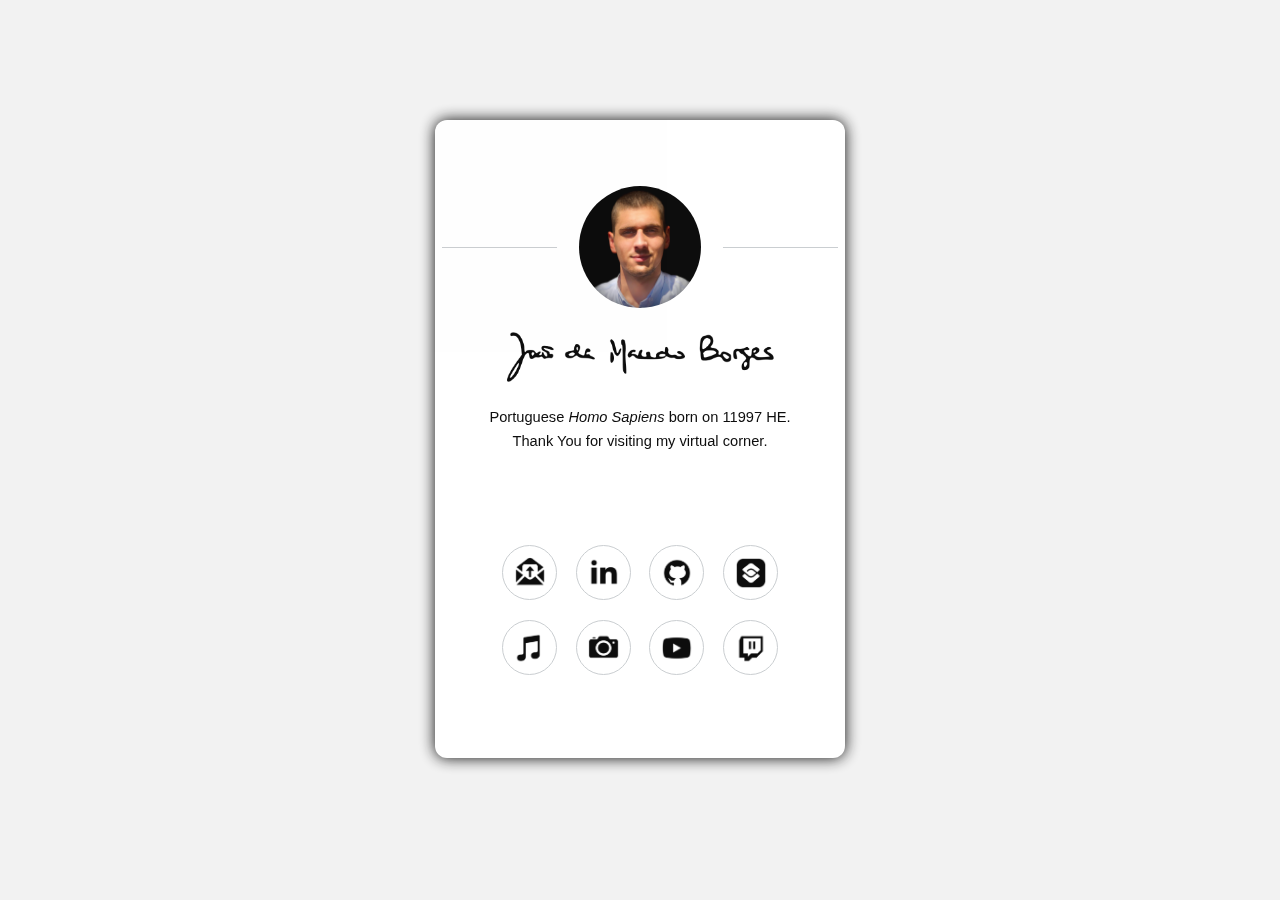
<file: index.html>
<!DOCTYPE HTML>
<!-- Property of jbbmb.com -->

<html lang="en">

<head>
	<meta charset="utf-8" />
	<meta name="viewport" content="width=device-width, initial-scale=1" />
	<title>João de Macedo Borges</title>
	<link rel="apple-touch-icon" sizes="180x180" href="static/assets/favicon/apple-touch-icon.png">
	<link rel="icon" type="image/png" sizes="32x32" href="static/assets/favicon/favicon-32x32.png">
	<link rel="icon" type="image/png" sizes="16x16" href="static/assets/favicon/favicon-16x16.png">
	<link rel="stylesheet" href="static/css/main.css" />
	<link rel="stylesheet" href="static/css/js-snackbar.css" />
	<noscript><link rel="stylesheet" href="static/css/noscript.css" /></noscript>
	<script src="static/js/main.js"></script>
	<script src="static/js/js-snackbar.js"></script>
</head>

<body class="is-preload">

	<div id="wrapper">

		<section id="main">
			<header>
				<span class="avatar"><img src="static/assets/avatar.png" alt=""/></span>
				<p><img class="signature" src="static/assets/signature.png" alt="João de Macedo Borges"/></span></p>
				<p>Portuguese <i>Homo Sapiens</i> born on 11997 <abbr title="Holocene Era Calendar">HE</abbr>.<br>Thank You for visiting my virtual corner.</p>
			</header>

			<br>
			<br>
			<br>

			<footer>
				<ul class="icons">
					<li><a href="mailto:hello@jbbmb.com"><img class="icon" src="static/assets/glyphs/feedback.png" alt="E-mail" title="Send an e-mail"/>Send an e-mail</a></li>
					<li><a href="https://jbbmb.com/cvitae/"><img class="icon" src="static/assets/glyphs/linkedin-2.png" alt="LinkedIn" title="Open on LinkedIn"/>Open on LinkedIn</a></li>
					<li><a href="https://jbbmb.com/git/"><img class="icon" src="static/assets/glyphs/github.png" alt="GitHub" title="Open on GitHub"/>Open on GitHub</a></li>
					<li><a href="https://jbbmb.com/shortcuts/"><img class="icon" src="static/assets/glyphs/shortcuts.png" alt="RoutineHub" title="Open on RoutineHub"/>Open on RoutineHub</a></li>
					<br>
					<li><a href="https://jbbmb.com/music/"><img class="icon" src="static/assets/glyphs/musical-notes.png" alt="Music" title="Listen on Apple Music"/>Listen on Apple Music</a></li>
					<li><a href="https://jbbmb.com/photos/"><img class="icon" src="static/assets/glyphs/camera.png" alt="Photos" title="Check out Photo Album"/>Check out Photo Album</a></li>
					<li><a href="https://jbbmb.com/videos/"><img class="icon" src="static/assets/glyphs/youtube-play.png" alt="YouTube" title="Watch on YouTube"/>Watch on YouTube</a></li>
					<li><a href="https://jbbmb.com/live/"><img class="icon" src="static/assets/glyphs/twitch.png" alt="Twitch" title="Stream on Twitch"/>Stream on Twitch</a></li>
				</ul>
			</footer>
		</section>

		<footer id="footer"></footer>

	</div>

</body>

</html>
</file>
<file: static/css/main.css>
@import url(https://rsms.me/inter/inter.css);

/* Icon (alt) */

	html, body, div, span, applet, object,
	iframe, h1, h2, h3, h4, h5, h6, p, blockquote,
	pre, a, abbr, acronym, address, big, cite,
	code, del, dfn, em, img, ins, kbd, q, s, samp,
	small, strike, strong, sub, sup, tt, var, b,
	u, i, center, dl, dt, dd, ol, ul, li, fieldset,
	form, label, legend, table, caption, tbody,
	tfoot, thead, tr, th, td, article, aside,
	canvas, details, embed, figure, figcaption,
	footer, header, hgroup, menu, nav, output, ruby,
	section, summary, time, mark, audio, video {
		margin: 0;
		padding: 0;
		border: 0;
		font-size: 100%;
		font: inherit;
		vertical-align: baseline;
	}

	article, aside, details, figcaption, figure,
	footer, header, hgroup, menu, nav, section {
		display: block;
	}

	body {
		line-height: 1;
	}

	ol, ul {
		list-style: none;
	}

	blockquote, q {
		quotes: none;
	}

		blockquote:before, blockquote:after, q:before, q:after {
			content: '';
			content: none;
		}

	table {
		border-collapse: collapse;
		border-spacing: 0;
	}

	body {
		-webkit-text-size-adjust: none;
		text-size-adjust: none;
	}

	mark {
		background-color: transparent;
		color: inherit;
	}

	input::-moz-focus-inner {
		border: 0;
		padding: 0;
	}

	input, select, textarea {
		-moz-appearance: none;
		-webkit-appearance: none;
		-ms-appearance: none;
		appearance: none;
	}

/* Basic */

	@media screen and (max-width: 480px) {

		html, body {
			min-width: 320px;
		}

	}

	html {
		box-sizing: border-box;
	}

	*, *:before, *:after {
		box-sizing: inherit;
	}

	body.is-preload *, body.is-preload *:before, body.is-preload *:after {
		-moz-animation: none !important;
		-webkit-animation: none !important;
		-ms-animation: none !important;
		animation: none !important;
		-moz-transition: none !important;
		-webkit-transition: none !important;
		-ms-transition: none !important;
		transition: none !important;
	}

	html {
		height: 100%;
	}

	body {
		height: 100%;
		background-color: #f2f2f2;
	}

	@media (prefers-color-scheme: dark) {
		body {
			height: 100%;
			background-color: #000000;
		}
	}

		body.is-preload:after {
			opacity: 1;
		}

/* Type */

	body, input, select, textarea {
		color: #000000;
		font-family: 'Inter', sans-serif;
		font-size: 14.5pt;
		font-weight: 350;
		line-height: 1.6;
	}

		@media screen and (max-width: 1680px) {

			body, input, select, textarea {
				font-size: 11pt;
			}

		}

		@media screen and (max-width: 480px) {

			body, input, select, textarea {
				font-size: 10pt;
				line-height: 1.75;
			}

		}

	a {
		-moz-transition: color 0.2s ease, border-color 0.2s ease;
		-webkit-transition: color 0.2s ease, border-color 0.2s ease;
		-ms-transition: color 0.2s ease, border-color 0.2s ease;
		transition: color 0.2s ease, border-color 0.2s ease;
		color: inherit;
		text-decoration: none;
	}

		a:before {
			-moz-transition: color 0.2s ease, text-shadow 0.2s ease;
			-webkit-transition: color 0.2s ease, text-shadow 0.2s ease;
			-ms-transition: color 0.2s ease, text-shadow 0.2s ease;
			transition: color 0.2s ease, text-shadow 0.2s ease;
		}

		a:hover {
			color: #000000;
		}

	strong, b {
		color: #000000;
	}

	em, i {
		font-style: italic;
	}

	p {
		margin: 0 0 1.5em 0;
	}

	h1, h2, h3, h4, h5, h6 {
		color: #000000;
		line-height: 1.5;
		margin: 0 0 0.75em 0;
	}

		h1 a, h2 a, h3 a, h4 a, h5 a, h6 a {
			color: inherit;
			text-decoration: none;
		}

	h1 {
		font-size: 1.85em;
		margin: 0 0 0.525em 0;
	}

	h2 {
		font-size: 1.25em;
	}

	h3 {
		font-size: 1em;
	}

	h4 {
		font-size: 1em;
	}

	h5 {
		font-size: 1em;
	}

	h6 {
		font-size: 1em;
	}

	@media screen and (max-width: 480px) {

		h1 {
			font-size: 1.65em;
		}

	}

	sub {
		font-size: 0.8em;
		position: relative;
		top: 0.5em;
	}

	sup {
		font-size: 0.8em;
		position: relative;
		top: -0.5em;
	}

	hr {
		border: 0;
		border-bottom: solid 1px #c8cccf;
		margin: 3em 0;
	}

	abbr[title] {
		border-bottom: none !important;
		cursor: inherit !important;
		text-decoration: none !important;
	  }

	img {
		-moz-user-select: none;
		-webkit-user-drag: none;
		user-drag: none;
		-webkit-user-select: none;
		-ms-user-select: none;
		user-select: none;
	}

/* Form */

	form {
		margin: 0 0 1.5em 0;
	}

		form > :last-child {
			margin-bottom: 0;
		}

		form > .fields {
			display: -moz-flex;
			display: -webkit-flex;
			display: -ms-flex;
			display: flex;
			-moz-flex-wrap: wrap;
			-webkit-flex-wrap: wrap;
			-ms-flex-wrap: wrap;
			flex-wrap: wrap;
			width: calc(100% + 2.25em);
			margin: -1.125em 0 1.5em -1.125em;
		}

			form > .fields > .field {
				-moz-flex-grow: 0;
				-webkit-flex-grow: 0;
				-ms-flex-grow: 0;
				flex-grow: 0;
				-moz-flex-shrink: 0;
				-webkit-flex-shrink: 0;
				-ms-flex-shrink: 0;
				flex-shrink: 0;
				padding: 1.125em 0 0 1.125em;
				width: calc(100% - 1.125em);
			}

				form > .fields > .field.half {
					width: calc(50% - 0.5625em);
				}

				form > .fields > .field.third {
					width: calc(100%/3 - 0.375em);
				}

				form > .fields > .field.quarter {
					width: calc(25% - 0.28125em);
				}

		@media screen and (max-width: 480px) {

			form > .fields {
				width: calc(100% + 2.25em);
				margin: -1.125em 0 1.5em -1.125em;
			}

				form > .fields > .field {
					padding: 1.125em 0 0 1.125em;
					width: calc(100% - 1.125em);
				}

					form > .fields > .field.half {
						width: calc(100% - 1.125em);
					}

					form > .fields > .field.third {
						width: calc(100% - 1.125em);
					}

					form > .fields > .field.quarter {
						width: calc(100% - 1.125em);
					}

		}

	label {
		color: #313f47;
		display: block;
		font-size: 0.9em;
		margin: 0 0 0.75em 0;
	}

	input[type="text"],
	input[type="password"],
	input[type="email"],
	input[type="tel"],
	select,
	textarea {
		-moz-appearance: none;
		-webkit-appearance: none;
		-ms-appearance: none;
		appearance: none;
		border-radius: 4px;
		border: solid 1px #c8cccf;
		color: inherit;
		display: block;
		outline: 0;
		padding: 0 1em;
		text-decoration: none;
		width: 100%;
	}

		input[type="text"]:invalid,
		input[type="password"]:invalid,
		input[type="email"]:invalid,
		input[type="tel"]:invalid,
		select:invalid,
		textarea:invalid {
			box-shadow: none;
		}

		input[type="text"]:focus,
		input[type="password"]:focus,
		input[type="email"]:focus,
		input[type="tel"]:focus,
		select:focus,
		textarea:focus {
			border-color: #000000;
		}

	select {
		background-image: url("data:image/svg+xml;charset=utf8,%3Csvg xmlns='http://www.w3.org/2000/svg' width='40' height='40' preserveAspectRatio='none' viewBox='0 0 40 40'%3E%3Cpath d='M9.4,12.3l10.4,10.4l10.4-10.4c0.2-0.2,0.5-0.4,0.9-0.4c0.3,0,0.6,0.1,0.9,0.4l3.3,3.3c0.2,0.2,0.4,0.5,0.4,0.9 c0,0.4-0.1,0.6-0.4,0.9L20.7,31.9c-0.2,0.2-0.5,0.4-0.9,0.4c-0.3,0-0.6-0.1-0.9-0.4L4.3,17.3c-0.2-0.2-0.4-0.5-0.4-0.9 c0-0.4,0.1-0.6,0.4-0.9l3.3-3.3c0.2-0.2,0.5-0.4,0.9-0.4S9.1,12.1,9.4,12.3z' fill='%23c8cccf' /%3E%3C/svg%3E");
		background-size: 1.25rem;
		background-repeat: no-repeat;
		background-position: calc(100% - 1rem) center;
		height: 2.75em;
		padding-right: 2.75em;
		text-overflow: ellipsis;
	}

		select option {
			color: #313f47;
			background: #ffffff;
		}

		select:focus::-ms-value {
			background-color: transparent;
		}

		select::-ms-expand {
			display: none;
		}

	input[type="text"],
	input[type="password"],
	input[type="email"],
	select {
		height: 2.75em;
	}

	textarea {
		padding: 0.75em 1em;
	}

	input[type="checkbox"],
	input[type="radio"] {
		-moz-appearance: none;
		-webkit-appearance: none;
		-ms-appearance: none;
		appearance: none;
		display: block;
		float: left;
		margin-right: -2em;
		opacity: 0;
		width: 1em;
		z-index: -1;
	}

		input[type="checkbox"] + label,
		input[type="radio"] + label {
			text-decoration: none;
			color: #000000;
			cursor: pointer;
			display: inline-block;
			font-size: 1em;
			font-weight: 300;
			padding-left: 2.4em;
			padding-right: 0.75em;
			position: relative;
		}

			input[type="checkbox"] + label:before,
			input[type="radio"] + label:before {
				-moz-osx-font-smoothing: grayscale;
				-webkit-font-smoothing: antialiased;
				display: inline-block;
				font-style: normal;
				font-variant: normal;
				text-rendering: auto;
				line-height: 1;
				text-transform: none !important;
				font-weight: 900;
			}

			input[type="checkbox"] + label:before,
			input[type="radio"] + label:before {
				border-radius: 4px;
				border: solid 1px #c8cccf;
				content: '';
				display: inline-block;
				font-size: 0.8em;
				height: 2.0625em;
				left: 0;
				line-height: 2.0625em;
				position: absolute;
				text-align: center;
				top: 0.15em;
				width: 2.0625em;
			}

		input[type="checkbox"]:checked + label:before,
		input[type="radio"]:checked + label:before {
			color: #000000;
			content: '\f00c';
		}

		input[type="checkbox"]:focus + label:before,
		input[type="radio"]:focus + label:before {
			border-color: #000000;
		}

	input[type="checkbox"] + label:before {
		border-radius: 4px;
	}

	input[type="radio"] + label:before {
		border-radius: 100%;
	}

	::-webkit-input-placeholder {
		color: #616f77 !important;
		opacity: 1.0;
	}

	:-moz-placeholder {
		color: #616f77 !important;
		opacity: 1.0;
	}

	::-moz-placeholder {
		color: #616f77 !important;
		opacity: 1.0;
	}

	:-ms-input-placeholder {
		color: #616f77 !important;
		opacity: 1.0;
	}

/* Icon */

	.icon {
		text-decoration: none;
		position: relative;
		border-bottom: none;
		display: block;
		margin: 0 auto;
		margin-top: 19.5%;
		padding-left: 1.5%;
		height: 61%;
	}

		.icon:before {
			-moz-osx-font-smoothing: grayscale;
			-webkit-font-smoothing: antialiased;
			display: inline-block;
			font-style: normal;
			font-variant: normal;
			text-rendering: auto;
			line-height: 1;
			text-transform: none !important;
			font-weight: 400;
		}

		.icon > .label {
			display: none;
		}

		.icon:before {
			line-height: inherit;
		}

/* List */

	ol {
		list-style: decimal;
		margin: 0 0 1.5em 0;
		padding-left: 1.25em;
	}

		ol li {
			padding-left: 0.25em;
		}

	ul {
		list-style: disc;
		margin: 0 0 1.5em 0;
		padding-left: 1em;
	}

		ul li {
			padding-left: 0.5em;
		}

		ul.alt {
			list-style: none;
			padding-left: 0;
		}

			ul.alt li {
				border-top: solid 1px #c8cccf;
				padding: 0.5em 0;
			}

				ul.alt li:first-child {
					border-top: 0;
					padding-top: 0;
				}

	dl {
		margin: 0 0 1.5em 0;
	}

		dl dt {
			display: block;
			margin: 0 0 0.75em 0;
		}

		dl dd {
			margin-left: 1.5em;
		}

/* Actions */

	ul.actions {
		display: -moz-flex;
		display: -webkit-flex;
		display: -ms-flex;
		display: flex;
		cursor: default;
		list-style: none;
		margin-left: -0.75em;
		padding-left: 0;
	}

		ul.actions li {
			padding: 0 0 0 0.75em;
			vertical-align: middle;
		}

		ul.actions.special {
			-moz-justify-content: center;
			-webkit-justify-content: center;
			-ms-justify-content: center;
			justify-content: center;
			width: 100%;
			margin-left: 0;
		}

			ul.actions.special li:first-child {
				padding-left: 0;
			}

		ul.actions.stacked {
			-moz-flex-direction: column;
			-webkit-flex-direction: column;
			-ms-flex-direction: column;
			flex-direction: column;
			margin-left: 0;
		}

			ul.actions.stacked li {
				padding: 0.975em 0 0 0;
			}

				ul.actions.stacked li:first-child {
					padding-top: 0;
				}

		ul.actions.fit {
			width: calc(100% + 0.75em);
		}

			ul.actions.fit li {
				-moz-flex-grow: 1;
				-webkit-flex-grow: 1;
				-ms-flex-grow: 1;
				flex-grow: 1;
				-moz-flex-shrink: 1;
				-webkit-flex-shrink: 1;
				-ms-flex-shrink: 1;
				flex-shrink: 1;
				width: 100%;
			}

				ul.actions.fit li > * {
					width: 100%;
				}

			ul.actions.fit.stacked {
				width: 100%;
			}

		@media screen and (max-width: 480px) {

			ul.actions:not(.fixed) {
				-moz-flex-direction: column;
				-webkit-flex-direction: column;
				-ms-flex-direction: column;
				flex-direction: column;
				margin-left: 0;
				width: 100% !important;
			}

				ul.actions:not(.fixed) li {
					-moz-flex-grow: 1;
					-webkit-flex-grow: 1;
					-ms-flex-grow: 1;
					flex-grow: 1;
					-moz-flex-shrink: 1;
					-webkit-flex-shrink: 1;
					-ms-flex-shrink: 1;
					flex-shrink: 1;
					padding: 0.75em 0 0 0;
					text-align: center;
					width: 100%;
				}

					ul.actions:not(.fixed) li > * {
						width: 100%;
					}

					ul.actions:not(.fixed) li:first-child {
						padding-top: 0;
					}

					ul.actions:not(.fixed) li input[type="submit"],
					ul.actions:not(.fixed) li input[type="reset"],
					ul.actions:not(.fixed) li input[type="button"],
					ul.actions:not(.fixed) li button,
					ul.actions:not(.fixed) li .button {
						width: 100%;
					}

						ul.actions:not(.fixed) li input[type="submit"].icon:before,
						ul.actions:not(.fixed) li input[type="reset"].icon:before,
						ul.actions:not(.fixed) li input[type="button"].icon:before,
						ul.actions:not(.fixed) li button.icon:before,
						ul.actions:not(.fixed) li .button.icon:before {
							margin-left: -0.5rem;
						}

		}

/* Icons */

	ul.icons {
		cursor: default;
		list-style: none;
		padding-left: 0;
		margin-top: -0.675em;
	}

		ul.icons li {
			display: inline-block;
			padding: 0.675em 0.5em;
		}

			ul.icons li a {
				text-decoration: none;
				position: relative;
				display: block;
				width: 3.75em;
				height: 3.75em;
				border-radius: 100%;
				border: solid 1px #c8cccf;
				line-height: 3.75em;
				overflow: hidden;
				text-align: center;
				text-indent: 3.75em;
				white-space: nowrap;
			}

				ul.icons li a:before {
					-moz-osx-font-smoothing: grayscale;
					-webkit-font-smoothing: antialiased;
					display: inline-block;
					font-style: normal;
					font-variant: normal;
					text-rendering: auto;
					line-height: 1;
					text-transform: none !important;
					font-weight: 400;
				}

				ul.icons li a:before {
					color: #000000;
				}

				ul.icons li a:before {
					position: absolute;
					top: 0;
					left: 0;
					width: inherit;
					height: inherit;
					font-size: 1.85rem;
					line-height: inherit;
					text-align: center;
					text-indent: 0;
				}

				ul.icons li a:hover {
					border-color: #000000;
				}

		@media screen and (max-width: 480px) {

			ul.icons li a:before {
				font-size: 1.5rem;
			}

		}

/* Button */

	input[type="submit"],
	input[type="reset"],
	input[type="button"],
	button,
	.button {
		-moz-appearance: none;
		-webkit-appearance: none;
		-ms-appearance: none;
		appearance: none;
		-moz-transition: background-color 0.2s ease-in-out, border-color 0.2s ease-in-out, color 0.2s ease-in-out;
		-webkit-transition: background-color 0.2s ease-in-out, border-color 0.2s ease-in-out, color 0.2s ease-in-out;
		-ms-transition: background-color 0.2s ease-in-out, border-color 0.2s ease-in-out, color 0.2s ease-in-out;
		transition: background-color 0.2s ease-in-out, border-color 0.2s ease-in-out, color 0.2s ease-in-out;
		display: inline-block;
		height: 2.75em;
		line-height: 2.75em;
		padding: 0 1.5em;
		background-color: transparent;
		border-radius: 4px;
		border: solid 1px #c8cccf;
		color: #000000 !important;
		cursor: pointer;
		text-align: center;
		text-decoration: none;
		white-space: nowrap;
	}

		input[type="submit"]:hover,
		input[type="reset"]:hover,
		input[type="button"]:hover,
		button:hover,
		.button:hover {
			border-color: #000000;
			color: #000000 !important;
		}

		input[type="submit"].icon,
		input[type="reset"].icon,
		input[type="button"].icon,
		button.icon,
		.button.icon {
			padding-left: 1.35em;
		}

			input[type="submit"].icon:before,
			input[type="reset"].icon:before,
			input[type="button"].icon:before,
			button.icon:before,
			.button.icon:before {
				margin-right: 0.5em;
			}

		input[type="submit"].fit,
		input[type="reset"].fit,
		input[type="button"].fit,
		button.fit,
		.button.fit {
			width: 100%;
		}

		input[type="submit"].small,
		input[type="reset"].small,
		input[type="button"].small,
		button.small,
		.button.small {
			font-size: 0.8em;
		}

		input[type="submit"].large,
		input[type="reset"].large,
		input[type="button"].large,
		button.large,
		.button.large {
			font-size: 1.35em;
		}

		input[type="submit"].disabled, input[type="submit"]:disabled,
		input[type="reset"].disabled,
		input[type="reset"]:disabled,
		input[type="button"].disabled,
		input[type="button"]:disabled,
		button.disabled,
		button:disabled,
		.button.disabled,
		.button:disabled {
			pointer-events: none;
			opacity: 0.5;
		}

/* Main */

	#main {
		-moz-transform-origin: 50% 50%;
		-webkit-transform-origin: 50% 50%;
		-ms-transform-origin: 50% 50%;
		transform-origin: 50% 50%;
		-moz-transform: rotateX(0deg);
		-webkit-transform: rotateX(0deg);
		-ms-transform: rotateX(0deg);
		transform: rotateX(0deg);
		-moz-transition: opacity 1s ease, -moz-transform 1s ease;
		-webkit-transition: opacity 1s ease, -webkit-transform 1s ease;
		-ms-transition: opacity 1s ease, -ms-transform 1s ease;
		transition: opacity 1s ease, transform 1s ease;
		padding: 4.5em 3.5em 3.5em 3.5em ;
		background: #ffffff;
		border-radius: 12px;
		cursor: default;
		max-width: 100%;
		opacity: 0.95;
		position: relative;
		text-align: center;
		width: 28em;
		box-shadow: 0 0 1em #000000;
	}

		#main .avatar {
			position: relative;
			display: block;
			margin-bottom: 1.5em;
		}

			#main .avatar img {
				display: block;
				margin: 0 auto;
				border-radius: 100%;
				box-shadow: 0 0 0 1.5em #ffffff;
				height: 122px;
				width: 122px;
			}

			#main .avatar:before {
				content: '';
				display: block;
				position: absolute;
				top: 50%;
				left: -3em;
				width: calc(100% + 6em);
				height: 1px;
				z-index: -1;
				background: #c8cccf;
			}

		@media screen and (max-width: 480px) {

			#main {
				padding: 4em 2em 2.5em 2em ;
				width: 100%;
			}

				#main .avatar:before {
					left: -2em;
					width: calc(100% + 4em);
				}

		}

		#main .signature {
			display: block;
			margin: 0 auto;
			width: 90%;
		}

		body.is-preload #main {
			-moz-transform: rotateX(15deg);
			-webkit-transform: rotateX(15deg);
			-ms-transform: rotateX(15deg);
			transform: rotateX(15deg);
			opacity: 0;
		}

/* Footer */

	#footer {
		-moz-align-self: -moz-flex-end;
		-webkit-align-self: -webkit-flex-end;
		-ms-align-self: -ms-flex-end;
		align-self: flex-end;
		width: 100%;
		padding: 1.5em 0 0 0;
		color: rgba(255, 255, 255, 0.75);
		cursor: default;
		text-align: center;
	}

		#footer .copyright {
			margin: 0;
			padding: 0;
			font-size: 0.9em;
			list-style: none;
		}

			#footer .copyright li {
				display: inline-block;
				margin: 0 0 0 0.45em;
				padding: 0 0 0 0.85em;
				border-left: solid 1px rgba(255, 255, 255, 0.5);
				line-height: 1;
			}

				#footer .copyright li:first-child {
					border-left: 0;
				}

/* Wrapper */

	#wrapper {
		display: -moz-flex;
		display: -webkit-flex;
		display: -ms-flex;
		display: flex;
		-moz-align-items: center;
		-webkit-align-items: center;
		-ms-align-items: center;
		align-items: center;
		-moz-justify-content: space-between;
		-webkit-justify-content: space-between;
		-ms-justify-content: space-between;
		justify-content: space-between;
		-moz-flex-direction: column;
		-webkit-flex-direction: column;
		-ms-flex-direction: column;
		flex-direction: column;
		-moz-perspective: 1000px;
		-webkit-perspective: 1000px;
		-ms-perspective: 1000px;
		perspective: 1000px;
		position: relative;
		min-height: 100%;
		padding: 1.5em;
		z-index: 2;
	}

		#wrapper > * {
			z-index: 1;
		}

		#wrapper:before {
			content: '';
			display: block;
		}

		@media screen and (max-width: 360px) {

			#wrapper {
				padding: 0.75em;
			}

		}

		body.is-ie #wrapper {
			height: 100%;
		}
</file>
<file: static/css/js-snackbar.css>
﻿.js-snackbar-container {
    position: absolute;
    bottom: 0;
    right: 0;
    display: flex;
    flex-direction: column;
    align-items: flex-end;
    max-width: 100%;
    z-index: 999;
    overflow: hidden;
}

.js-snackbar-container--top-left {
    bottom: unset;
    right: unset;
    top: 0;
    left: 0;
}

.js-snackbar-container--top-right {
    bottom: unset;
    right: 0;
    left: unset;
    top: 0;
}

.js-snackbar-container--bottom-left {
    bottom: 0;
    right: unset;
    left: 0;
    top: unset;
}

.js-snackbar-container--fixed {
    position: fixed;
}

.js-snackbar-container * {
    box-sizing: border-box;
}

.js-snackbar__wrapper {
    overflow: hidden;
    height: auto;
    margin: 0;
    transition: all ease .5s;
    border-radius: 12px;
    display: flex;
    min-width: auto;
}

.js-snackbar {
    display: inline-flex;
    box-sizing: border-box;
    border-radius: 12px;
    color: #eee;
    font-size: 14.5pt;
    background-color: #262626;
    vertical-align: bottom;
    margin: 0 10px;
    flex-grow: 1;
}

@media screen and (max-width: 1680px) {

		.js-snackbar {
			font-size: 11pt;
		}

}

@media screen and (max-width: 480px) {

	    .js-snackbar {
			font-size: 10pt;
		}

}

.js-snackbar__close,
.js-snackbar__status,
.js-snackbar__message-wrapper {
    position: relative;
}

.js-snackbar__message-wrapper {
    flex: 1;
    padding: 10px;
}

.js-snackbar__message {
    display: inline-block;
}

.js-snackbar__status {
    display: none;
    width: 15px;
    margin-right: 5px;
    border-radius: 12px 0 0 12px;
    background-color: transparent;
}

 .js-snackbar__status.js-snackbar--success,
 .js-snackbar__status.js-snackbar--warning,
 .js-snackbar__status.js-snackbar--danger,
 .js-snackbar__status.js-snackbar--info {
    display: block;
}

.js-snackbar__status.js-snackbar--success  {
    background-color: #4caf50;
}

.js-snackbar__status.js-snackbar--warning  {
    background-color: #ff9800;
}

 .js-snackbar__status.js-snackbar--danger {
    background-color: #b90909;
}

 .js-snackbar__status.js-snackbar--info {
    background-color: #2196f3;
}

.js-snackbar__action {
    display: flex;
    align-items: center;
    padding: 0 10px;
    color: #838cff;
    cursor: pointer;
}

.js-snackbar__action:hover {
    background-color: #333;
}

.js-snackbar__close {
    cursor: pointer;
    display: flex;
    align-items: center;
    padding: 0 10px;
    user-select: none;
    color: #BBB;
}

.js-snackbar__close:hover {
    background-color: #444;
}
</file>
<file: static/css/noscript.css>
/* Basic */

	body:after {
		display: none;
	}

/* Main */

	#main {
		-moz-transform: none !important;
		-webkit-transform: none !important;
		-ms-transform: none !important;
		transform: none !important;
		opacity: 1 !important;
	}
</file>
